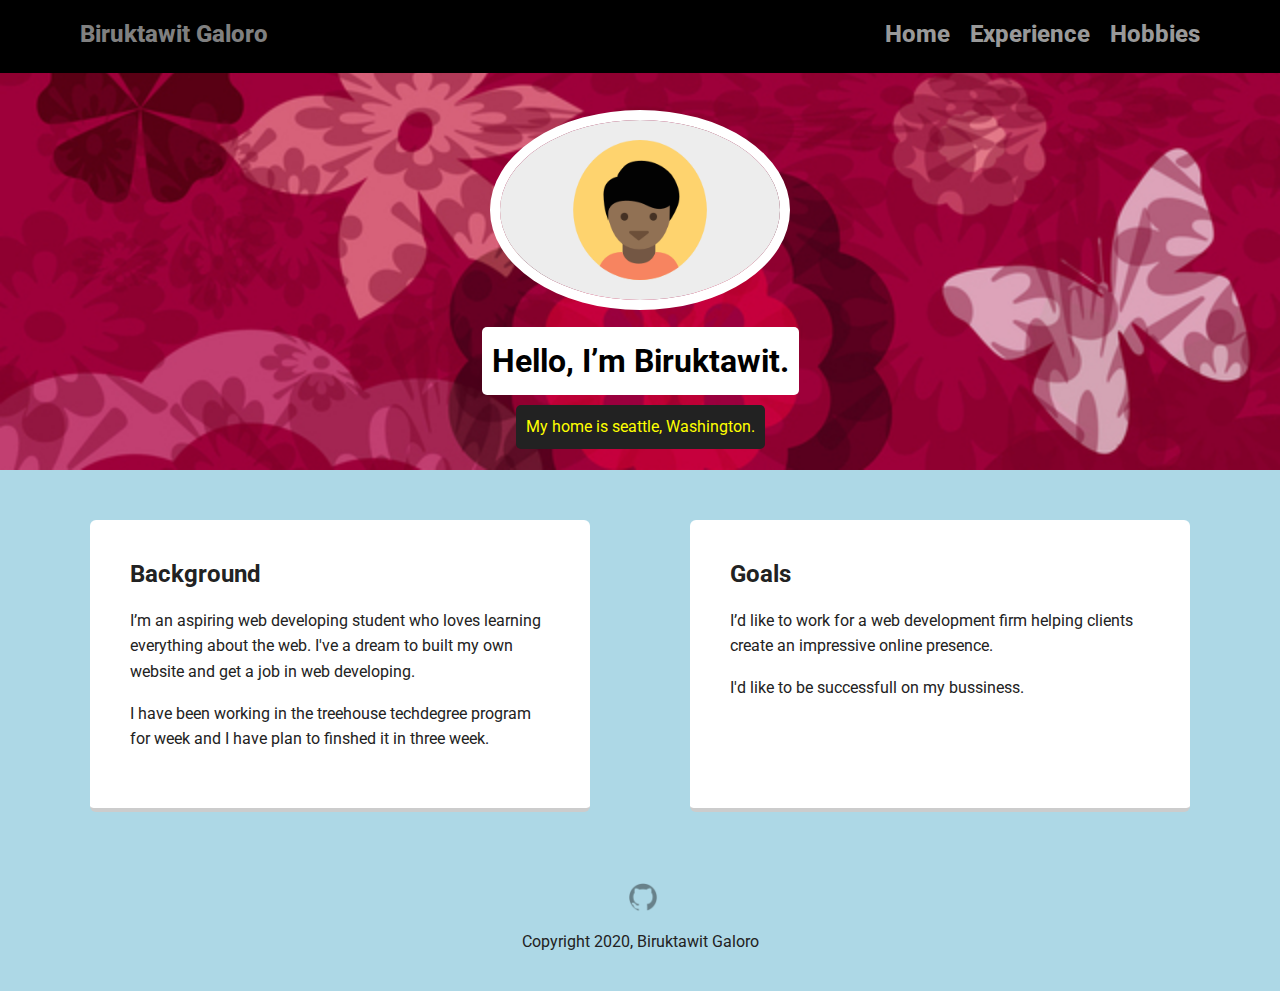
<file: index.html>
<!doctype html>
<html lang="en">
<head>
  <meta charset="utf-8">
  <title>Bruktawit Galoro's Profiel</title>
  <meta name="viewport" content="width=device-width, initial-scale=1.0">
  <link rel="stylesheet" href="stylesheet.css">
  <link href="https://fonts.googleapis.com/css?family=Muli%7CRoboto:400,300,500,700,900" rel="stylesheet"></head>
  <body class="body">

    <nav class="main-nav">
        <ul class="nav">
          <li class="name">Biruktawit Galoro</li>
          <li class ><a href="index.html">Home</a></li>
          <li><a href="experience.html">Experience</a></li>
          <li><a href="hobbies.html">Hobbies</a></li>
        
        </ul>
    </nav>

    <header>
    
      <img src="images/responsive-layout-profile.png" alt="Drawing of Biruktawit" class="profile-image">
      <h1 class="tag name">Hello, I’m Biruktawit.</h1>
      <p class="tag location">My home is seattle, Washington.</p>
    </header>


    <main class="flex">
      <article class="card">
        <h2>Background</h2>
        <p>I’m an aspiring web developing student  who loves learning everything about the web. I've a dream to built my own website and get a job in web developing.</p>
        <p>I have been working in the treehouse techdegree program for week and I have plan to finshed it in three week.</p>
      </article> 

      <article class="card">
        <h2>Goals</h2> 
    
        <p>I’d like to work for a web development firm helping clients create an impressive online presence.</p>
        <p>I'd like to be successfull on my bussiness. </p>
      </article> 

    </main>
    <footer>
         <p><a href="https://github.com/galorbir000"  class="social github">Github</a></p>
          
      <p class="copyright">Copyright 2020, Biruktawit Galoro</p>
    </footer>
  </body>
  </html>
</file>
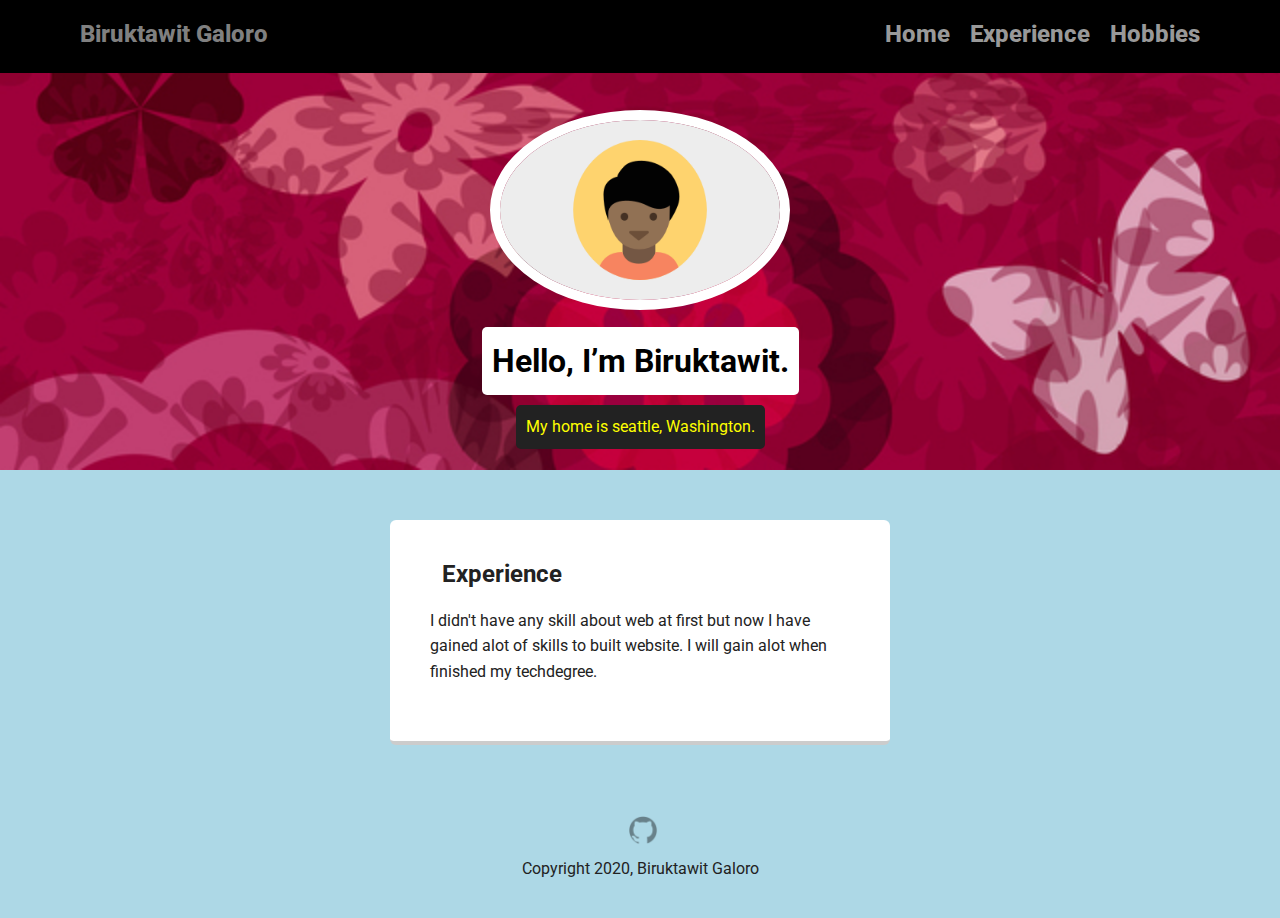
<file: experience.html>
<!DOCTYPE html>
<html lang="en">
<head>
    <meta charset="UTF-8">
    <title> exprience</title>
    <meta name="viewport" content="width=device-width, initial-scale=1.0">
    <link rel="stylesheet" href="stylesheet.css">
  <link href="https://fonts.googleapis.com/css?family=Muli%7CRoboto:400,300,500,700,900" rel="stylesheet">
</head>
<body>
    <nav class="main-nav">
    <ul class="nav">
      <li class="name">Biruktawit Galoro</li>
      <li class ><a href="index.html">Home</a></li>
      <li><a href="experience.html">Experience</a></li>
      <li><a href="hobbies.html">Hobbies</a></li>
    
    </ul>
</nav>
<Header>
    <img src="images/responsive-layout-profile.png" alt="Drawing of Biruktawit" class="profile-image">
      <h1 class="tag name">Hello, I’m Biruktawit.</h1>
      <p class="tag location">My home is seattle, Washington.</p>
    </header>

<main class="flex">
    <article class="card">
<h2> &nbsp; Experience</h2> 
<p> I didn't have any skill about web at first but now I have gained alot of skills to built website. I will gain alot when finished my techdegree. </p>
    </article>
</main>
<footer>
        <a href="https://github.com/galorbir000" class="social github">Github</a>
  <p class="copyright">Copyright 2020, Biruktawit Galoro</p>
</footer>
</body>
</html>
</file>
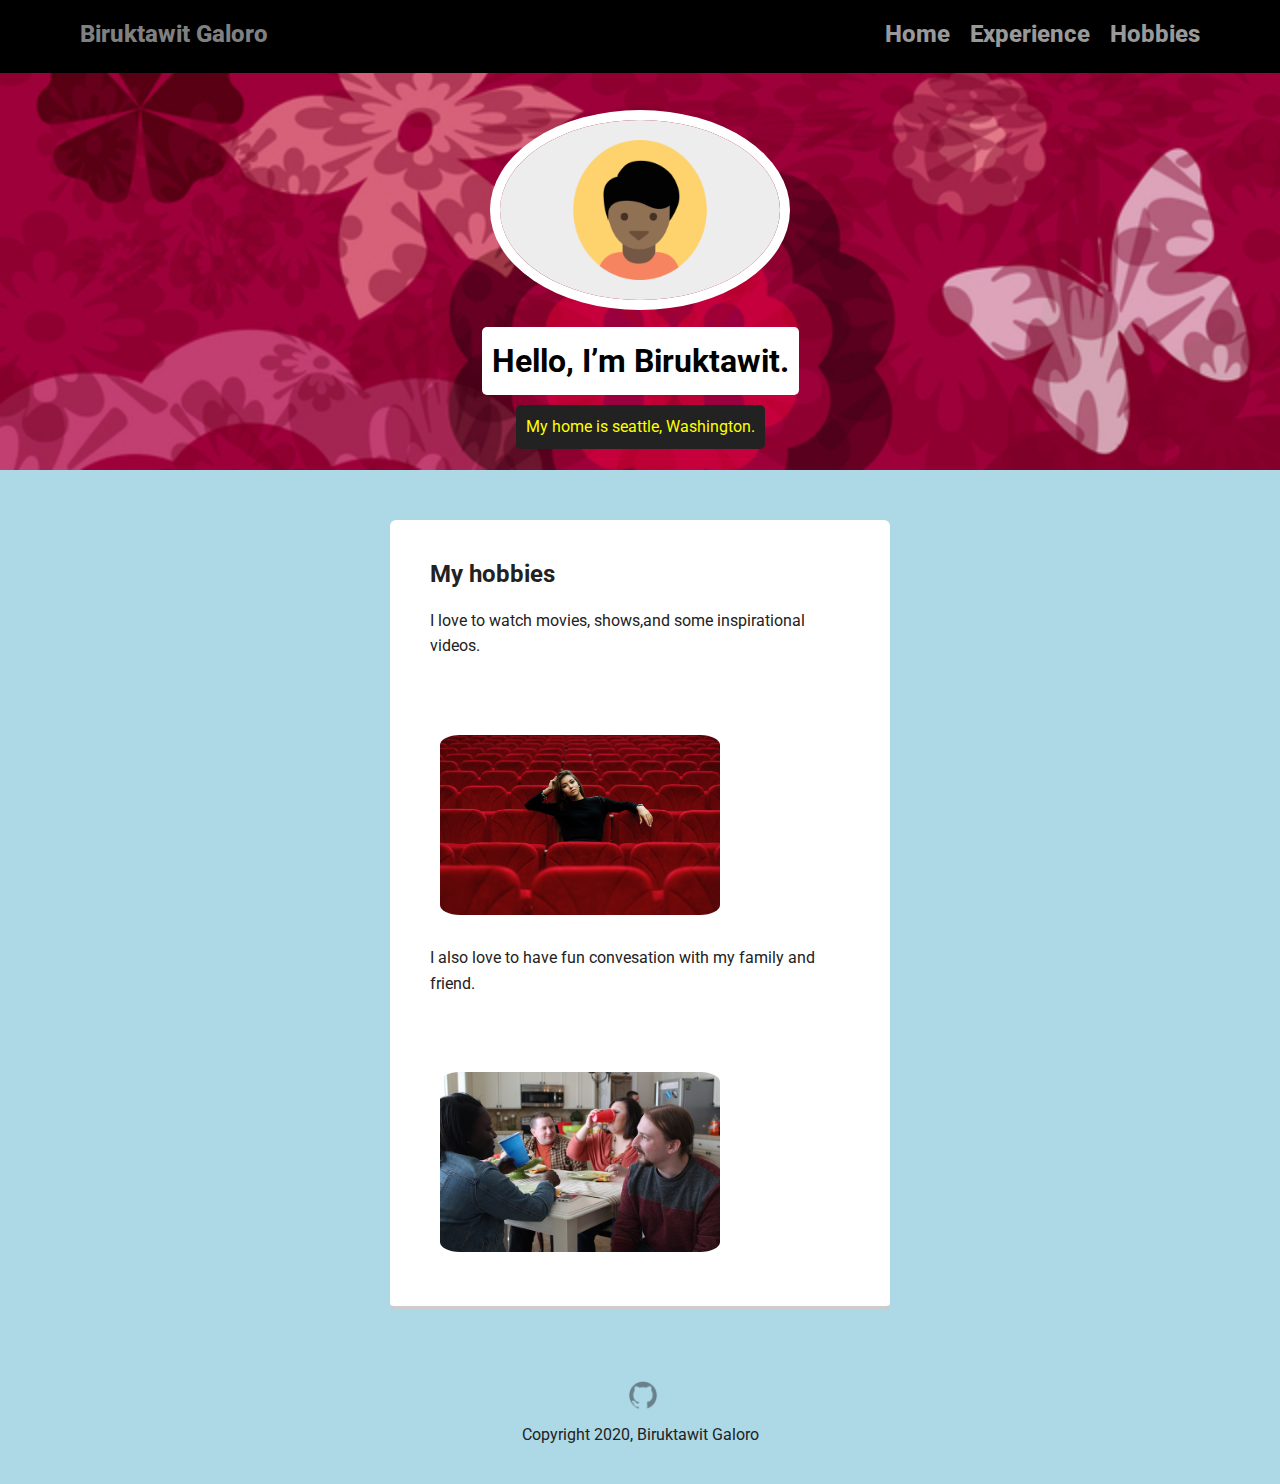
<file: hobbies.html>
<!doctype html>
<html lang="en">
<head>
  <meta charset="utf-8">
  <title>Bruktawit Galoro's Profiel</title>
  <meta name="viewport" content="width=device-width, initial-scale=1.0">
  <link rel="stylesheet" href="stylesheet.css">
  <link href="https://fonts.googleapis.com/css?family=Muli%7CRoboto:400,300,500,700,900" rel="stylesheet"></head>
  <body class="body">

    <nav class="main-nav">
        <ul class="nav">
          <li class="name">Biruktawit Galoro</li>
          <li class ><a href="index.html">Home</a></li>
          <li><a href="experience.html">Experience</a></li>
          <li><a href="hobbies.html">Hobbies</a></li>
        
        </ul>
    </nav>

    <header>
    
      <img src="images/responsive-layout-profile.png" alt="Drawing of Biruktawit" class="profile-image">
      <h1 class="tag name">Hello, I’m Biruktawit.</h1>
      <p class="tag location">My home is seattle, Washington.</p>
    </header>
   
    <main class="flex">
        <article class="card">
          <h2>My hobbies</h2>
          <p>I love to watch movies, shows,and some inspirational videos.</p>
            <img src="images/vladimir-fedotov--w-V5GRG9-0-unsplash.jpg" alt= "a women watching movie" class="hobbies-img">
          <p>I also love to have fun convesation with my family and friend.</p>
          <img src="images/conversation-1177860_640.jpg" alt="fiends having conversation" class="hobbies-img">
        </article> 
    </main>
  
    
 <footer>
     <a href="https://github.com/galorbir000" class="social github">Github</a>
  <p class="copyright">Copyright 2020, Biruktawit Galoro</p>
</footer>
</body>
</html>
</file>
<file: stylesheet.css>
/* Global Layout Set-up */
* { 
  box-sizing: border-box;
}
  
body {
  margin: 0;
  padding: 0;
  text-align: center;
  font-family: 'Roboto', sans-serif;
  color: #222;
  background: lightblue;
}
/* Link Styles */

a {
  text-decoration: none;
  color: #999;
}
a:hover {
  color: #6633ff;
}

/* Section Styles */

.main-nav {
  width: 100%;
  background: black;
  min-height: 10px;
  padding: 15px;
  position: fixed;
  text-align: center;
}
.nav {
  display: flex;
  justify-content: space-around;
  font-weight: 800;
  font-size: x-large;
  list-style-type: none;
  margin: 0 auto;
  padding: 0;
}

.nav .name {
    display: block;
    margin-right: auto;
    color: grey;
    font-size: 100%;;
}
.nav li {
  padding: 5px 10px 10px 10px;
}
.nav a {
  transition: all .5s;
}
.nav a:hover {
  color: white
}

header {
  text-align: center;
  background-size: cover;
  overflow: hidden;
  padding-top: 60px;
}
header {
  line-height: 1.5;
  background-image: url(images/butterflies-1171901-640x512.jpg);
}
header .profile-image {
  margin-top: 50px;
  width: 300px;
  height: 200px;
  border-radius: 60%;
  border: 10px solid white;
  transition: all .5s;
}
header .profile-image:hover {
  transform: scale(1.2) rotate(5deg);
}
.tag {
  background-color:white;
  color: black;
  padding: 10px;
  border-radius: 5px;
  display: table;
  margin: 10px auto;
} 
.location {
  background-color: #222;
  color: yellow;
}
.card {
  margin: 30px;
  padding: 20px 40px 40px;
  max-width: 500px;
  text-align: left;
  background: #fff;
  border-bottom: 4px solid #ccc;
  border-radius: 6px;
  transition: all .5s;
}
.card:hover {
  border-color: #ff99ff;
}

ul.skills {
  padding: 0;
  text-align: center;
}

.skills li {
  border-radius: 6px;
  display: inline-block;
  background: #ff9904;
  color: white;
  padding: 5px 10px;
  margin: 2px;
}

.skills li:nth-child(odd) {
  background: #0399ff;
}

footer {
  width: 100%;
  min-height: 30px;
  padding: 20px 0 40px 20px;
}

footer .copyright {
  top: -8px;
  font-size: .75em;
}

footer  {
  list-style-type: none;
  margin: 0;
  padding: 0;
}


a.github {
  display: inline-block;
  text-indent: -9999px;
  margin-left: 5px;
  width: 30px;
  height: 30px;
  background-size: 30px 30px;
  opacity: .4;
  transition: all .5s;
}

a.github {
  background-image: url(images/512x512-logo-27148.png);
}
a.github:hover {
  opacity: 1;
}
.clearfix {
  clear: both;
}

/* Styles for larger screens */
@media screen and (min-width: 720px) {
  
  .flex {
      display: -ms-flexbox;      /* TWEENER - IE 10 */
      display: flex; 
      max-width: 1200px;
      -ms-flex-pack: distribute;
      justify-content: space-around;
      margin: 0 auto;
  }

  header {
    min-height: 470px;
  }

  .nav {
    max-width: 1200px;
    padding: 0 30px;
  }


  main {
    padding-top: 20px;
  }

  main p {
    line-height: 1.6em;
  }

  footer {
    font-size: 1.3em;
    max-width: 1200px;
    margin: 40px auto;
  }

.hobbies-img {
  margin-top: 50px;
  width: 300px;
  height: 200px;
  border-radius: 10%;
  border: 10px solid white;
  transition: all .5s;
}

}
</file>
